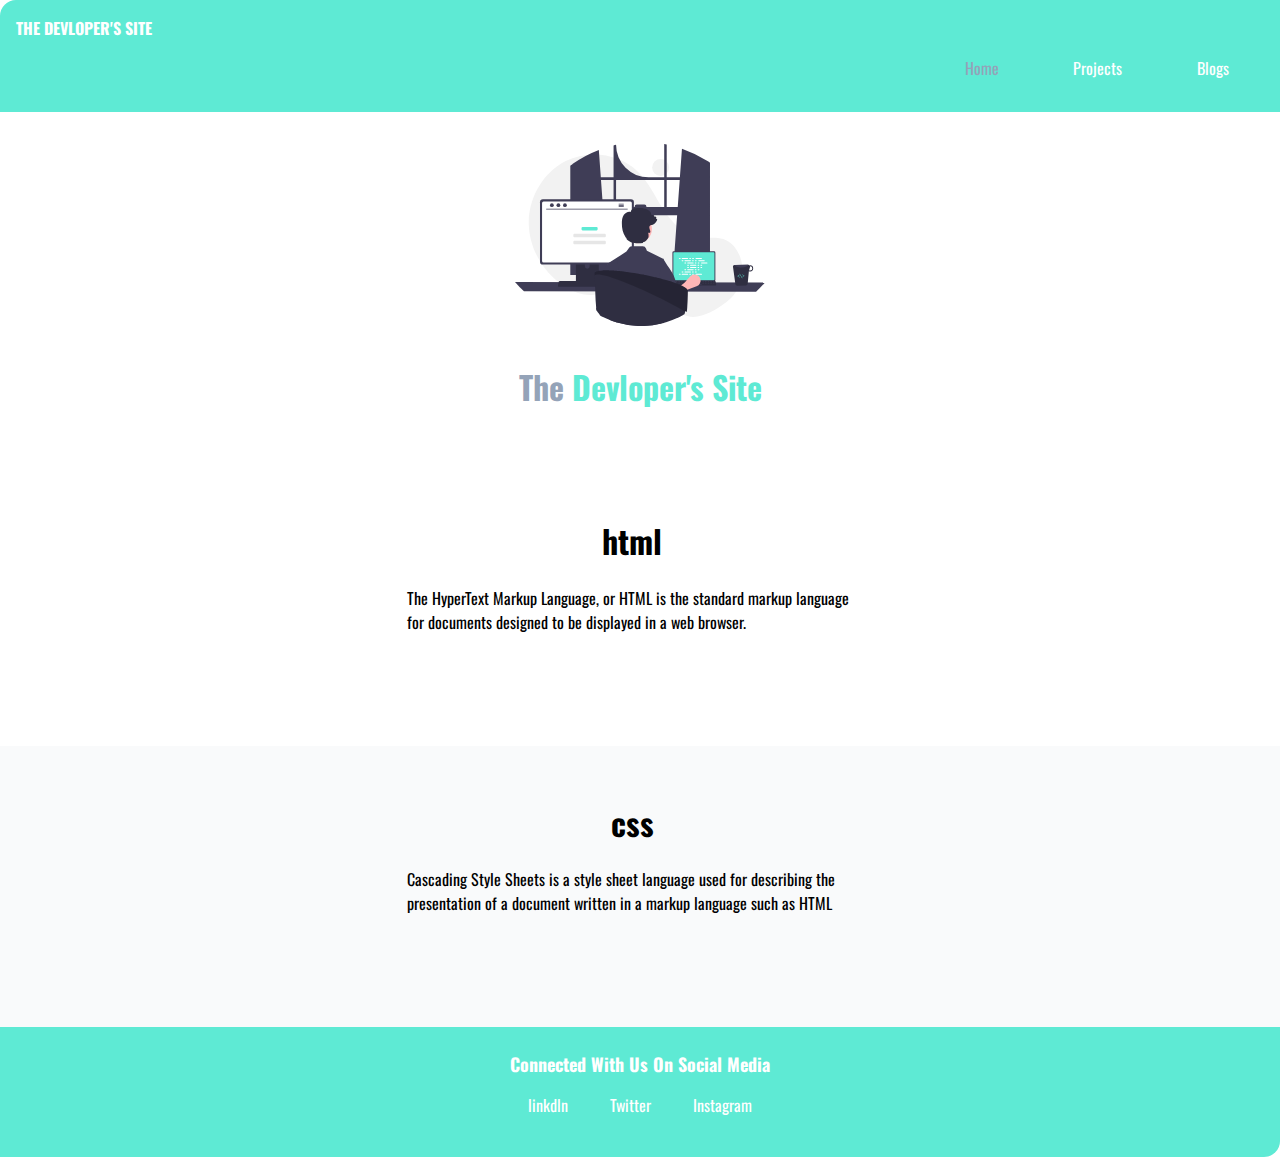
<file: index.html>
<!DOCTYPE html>
<html lang="en">
<head>
    <meta charset="UTF-8">
    <meta http-equiv="X-UA-Compatible" content="IE=edge">
    <meta name="viewport" content="width=device-width, initial-scale=1.0">
    <title>ANIL/123</title>
    <link href="style.css" rel="stylesheet"/>
    <nav class="navigation container" >
        <div class="brand">THE  DEVLOPER'S SITE</div>
        <ul class="list-non-bullet nav-pills">
            <li class="list-item-inline">
                <a class="link link-active" href="/">Home</a>
            </li>
            <li class="list-item-inline">
                <a class="link" href="/Projects.html">Projects</a>
             </li>
             <li class="list-item-inline">
                 <a class="link" href="/Blogs.html">Blogs</a>
             </li>
        </ul>
    </nav>
    <header class="hero">
        <img  class="hero-img" src="images/hero2.svg">
        <h1 class="hero-heading">The <span class="inverted">Devloper's Site</span></h1>
     </header >
     <section class="section">
        <div class="container container-centered">
        <h1> html</h1>
        <p>The HyperText Markup Language, or HTML is the standard markup language for documents designed to be displayed in a web browser.</p>
    </div>
    </section>

    <section class="section ow">
       <div class="container container-centered">
        <h1>css</h1>
        <p>Cascading Style Sheets is a style sheet language used for describing the presentation of a document written in a markup language such as HTML</p>
    </div>
    </section>
     <footer class ="footer">
        <div class="footer-header">Connected With Us On Social Media </div>
   <ul class ="social-links list-non-bullet">
       <li class="list-item-inline">
           <a href="/">linkdln</a>
       </li>
       <li class="list-item-inline">
           <a href="/">Twitter </a>
       </li>
       <li class="list-item-inline">
           <a href="/">Instagram</a>
       </li>
   </ul>
</div>
</footer>


</head>
<body>
    
</body>
</html>
</file>
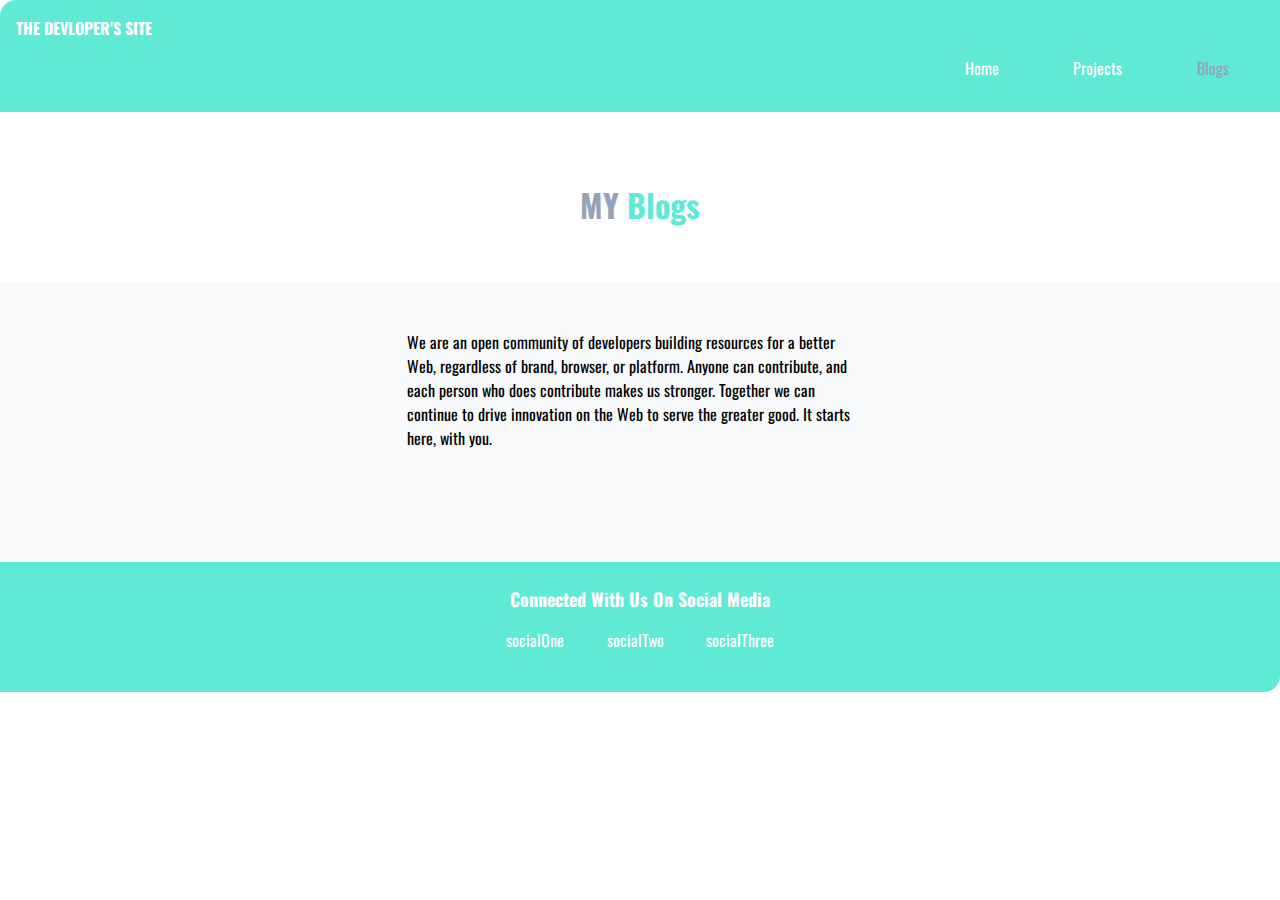
<file: Blogs.html>
<!DOCTYPE html>
<html lang="en">
<head>
    <meta charset="UTF-8">
    <meta http-equiv="X-UA-Compatible" content="IE=edge">
    <meta name="viewport" content="width=device-width, initial-scale=1.0">
    <title>Blogs</title>

<link href="style.css" rel="stylesheet"/>
</head>
<body>
    <nav class="navigation container" >
        <div class="brand">THE  DEVLOPER'S SITE</div>
        <ul class="list-non-bullet nav-pills">
            <li class="list-item-inline">
                <a class="link " href="/">Home</a>
            </li>
            <li class="list-item-inline">
                <a class="link " href="/projects.html">Projects</a>
             </li>
             <li class="list-item-inline">
                 <a class="link link-active " href="/Blogs.html">Blogs</a>
             </li>
        </ul>
    </nav>

    <header class="hero">
        
        <h1 class="hero-heading">MY <span class="inverted">Blogs</span></h1>
     </header >
    </section>

    <section class="section ow">
       <div class="container container-centered">
        
        <p>We are an open community of developers building resources for a better Web, regardless of brand, browser, or platform. Anyone can contribute, and each person who does contribute makes us stronger. Together we can continue to drive innovation on the Web to serve the greater good. It starts here, with you.</p>
    </div>
    </section>
    <footer class ="footer">
        <div class="footer-header">Connected With Us On Social Media</div>
   <ul class ="social-links list-non-bullet">
       <li class="list-item-inline">
           <a href="/">socialOne</a>
       </li>
       <li class="list-item-inline">
           <a href="/">socialTwo </a>
       </li>
       <li class="list-item-inline">
           <a href="/">socialThree</a>
       </li>
   </ul>
</div>
</footer>

    
</body>
</html>
</file>
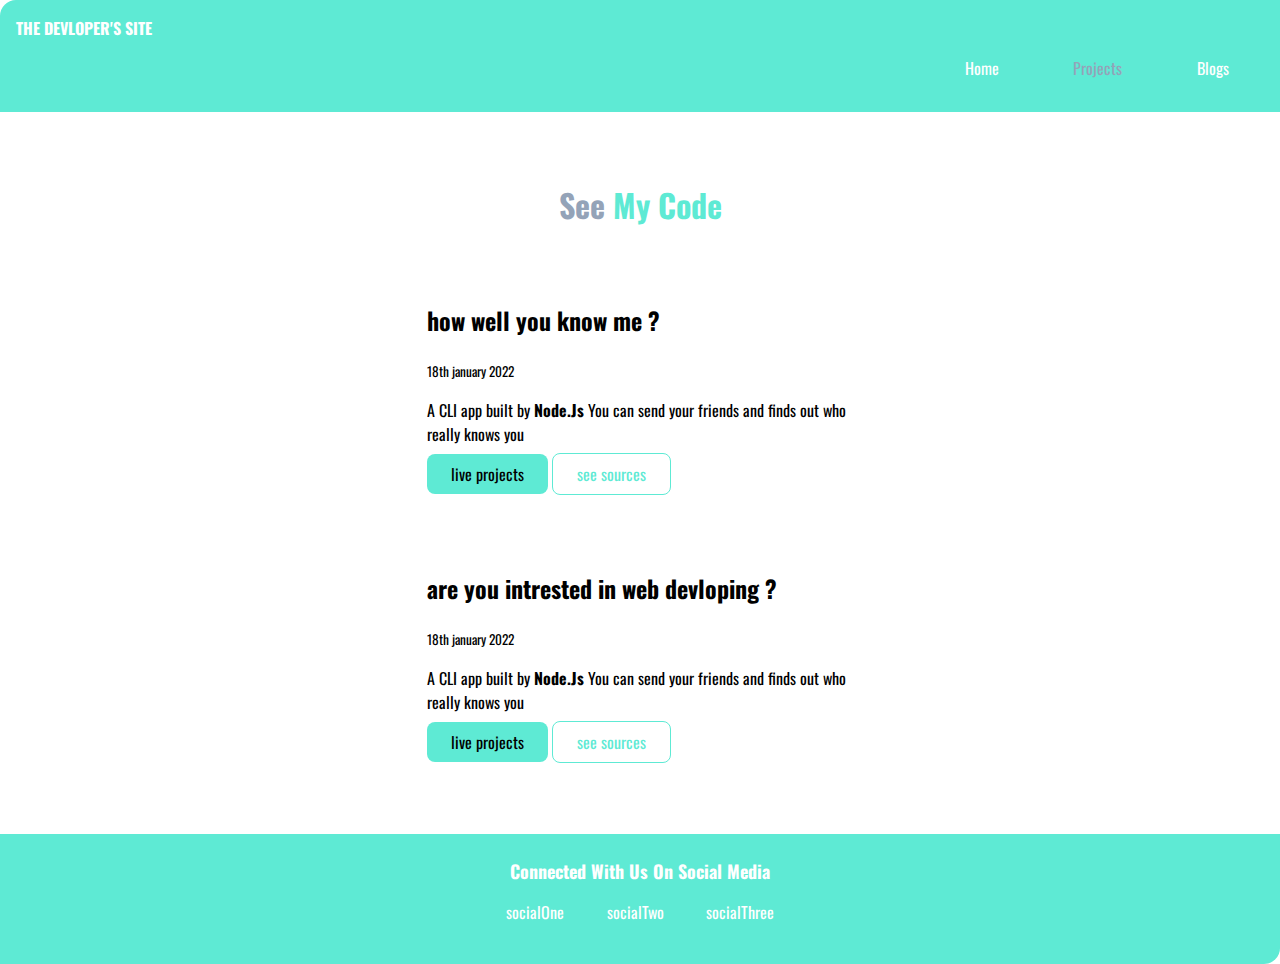
<file: Projects.html>
<!DOCTYPE html>
<html lang="en">
<head>
    <meta charset="UTF-8">
    <meta http-equiv="X-UA-Compatible" content="IE=edge">
    <meta name="viewport" content="width=device-width, initial-scale=1.0">
    <title>Projects</title>
    <link href="style.css" rel="stylesheet"/>
</head>
<body>
    <nav class="navigation container" >
        <div class="brand">THE  DEVLOPER'S SITE</div>
        <ul class="list-non-bullet nav-pills">
            <li class="list-item-inline">
                <a class="link " href="/">Home</a>
            </li>
            <li class="list-item-inline">
                <a class="link link-active" href="/projects.html">Projects</a>
             </li>
             <li class="list-item-inline">
                 <a class="link" href="/">Blogs</a>
             </li>
        </ul>
    </nav>
    <header class="hero">
        
        <h1 class="hero-heading">See <span class="inverted">My Code</span></h1>
     </header >
     <ol class="list-non-bullet" >
         <li>
             <div class="container container-centered"> <h2>how well you know me ?</h2>
                <small>18th january 2022</small>
                <p>A CLI app built by <strong>Node.Js </strong> You can send your friends and finds out who really knows you</p>
                <a class="link-primary" href="/">live projects</a>
                <a class="link-secondary" href="/">see sources</a></div>
            
         </li>
<li>
    <div class="container container-centered"> <h2>are you intrested in web devloping ?</h2>
        <small>18th january 2022</small>
        <p>A CLI app built by <strong>Node.Js </strong> You can send your friends and finds out who really knows you</p>
        <a class="link-primary" href="/">live projects</a>
        <a class="link-secondary" href="/">see sources</a></div>
</li>
     </ol>
     <footer class ="footer">
        <div class="footer-header">Connected With Us On Social Media</div>
   <ul class ="social-links list-non-bullet">
       <li class="list-item-inline">
           <a href="/">socialOne</a>
       </li>
       <li class="list-item-inline">
           <a href="/">socialTwo </a>
       </li>
       <li class="list-item-inline">
           <a href="/">socialThree</a>
       </li>
   </ul>
</div>
</footer>

</body>
</html>
</file>
<file: style.css>
@import url('https://fonts.googleapis.com/css2?family=Oswald:wght@400;700&display=swap');
:root {
    --primary-color:#5eead4;
    --dark-grey:#94a3b8;
--off-white:#f9fafb;
}
body{
    font-family: 'Oswald', sans-serif;
    margin:0% auto;
}
hr{
    margin: 2rem 0rem;
}
/** container**/
.container {
    padding: 0rem 1rem 4rem 0rem;
}
.container-centered{
    max-width: 450px;
       margin:auto;
}
a{
    text-decoration: none;  
}
/**link**/
.link{
    text-decoration: none;
    padding: .5rem 1rem;

}
.link-primary{
    background-color:var(--primary-color);
    border-radius: .5rem;
    padding: .5rem 1.5rem;
    color: black;
    
}
.link-secondary{
    color: var(--primary-color);
    border-radius: .5rem;
    padding: .5rem 1.5rem;
    border: 1px solid var(--primary-color);
}
/** look into bem naming convention for css**/

/**lists**/
.list-non-bullet {
    list-style: none;
}
.list-item-inline {
    display: inline;
    padding: 0rem 1.2rem;
}
.navigation{
    background-color: var(--primary-color);
    color: white;
    padding: 1rem;
    border-top-left-radius: 1rem;
}
.navigation .brand{
    font-weight: bold;
    font:1.1rem;
    

}
.navigation .nav-pills {
    text-align: right;
}
.navigation .link{
    color:white;

}
.navigation .link-active{

color:var(--dark-grey);
}
/**header**/
.hero{
    padding:2rem;
}
.hero .hero-img{
    max-width: 250px;
    display:  block;
    margin: auto;
}
.hero .hero-heading{
    color: var(--dark-grey);
    padding-top:1rem;
    text-align: center;
    
}
.hero .hero-heading .inverted{
    color:var(--primary-color);
    

}
/** sections **/
.section{
    padding:2rem 0rem 2rem 0rem;
}
.section h1 {
    text-align: center;
}
.ow{
    background-color: var(--off-white);

}
.footer{
    background-color: var(--primary-color);
    padding: 1.5rem 0rem;
    text-align: center;
    color:white;
    border-bottom-right-radius: 1rem;
    
}
.footer  a{
    color: white;
}

.footer .footer-header{
    font-weight: bold;
    font-size:large;
} 
.footer ul{
    padding-inline-start: 0px;
    
}
</file>
